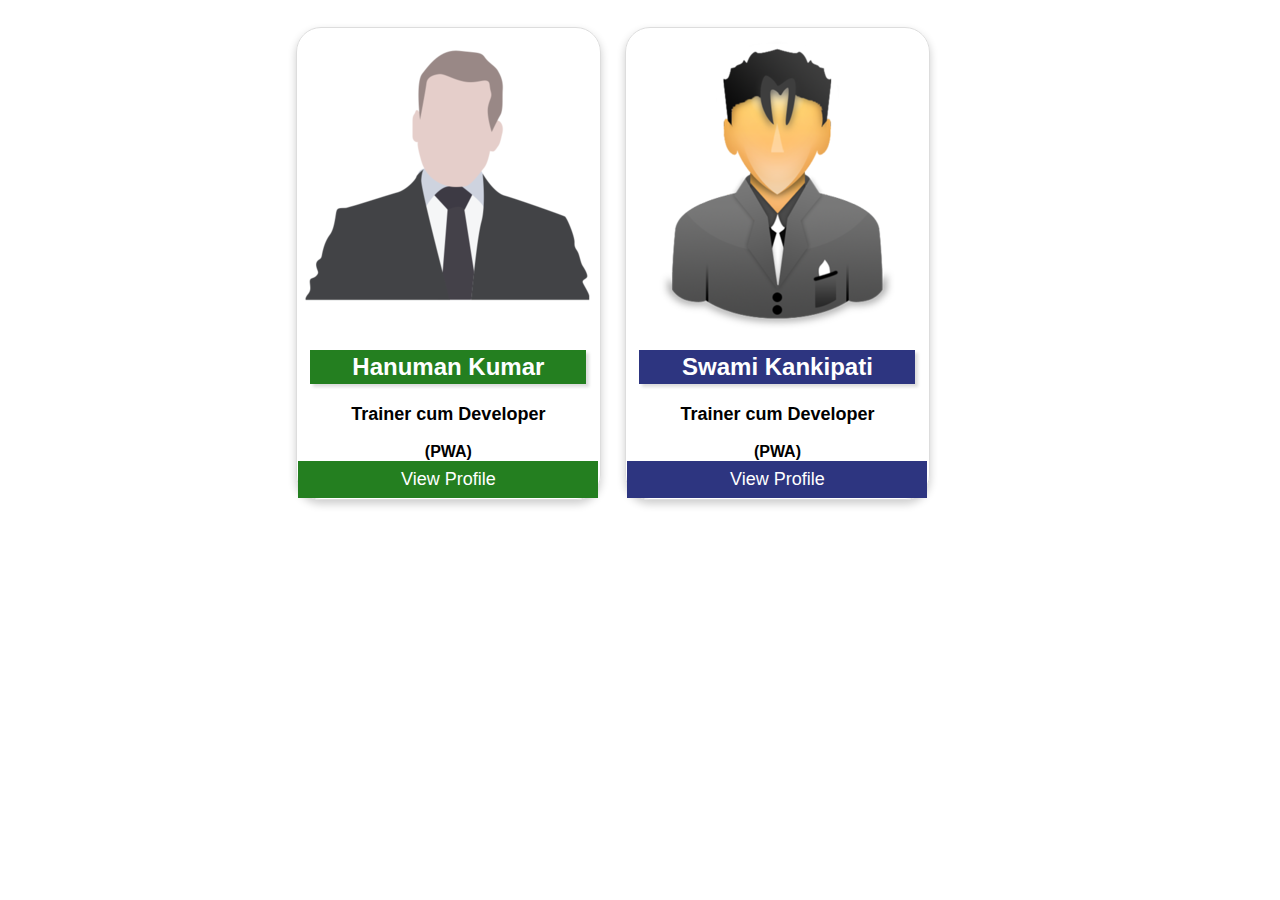
<file: index.html>
<html>
<head>
<title>ResumeBulder</title>
<link rel="icon" href="images/images.jpg">
<meta name= "viewport" content="width=device-width,initial-scale=1.0">
<link rel='stylesheet' href="css/styles.css"/>
 <link rel="stylesheet" href="https://cdnjs.cloudflare.com/ajax/libs/font-awesome/4.7.0/css/font-awesome.min.css">
</head>
<body>

    <!-- Card View -->
    	<div class="flex">
    		
    		<div class="cd" style="border:1px solid #ddd; border-radius:25px">
                <center>
                    <img src="images/hanuman.png" alt="HanumanKumar" style="width:100%;border-radius:20px 20px 0px 0px">
                    <h2 style="background:#247F20">Hanuman Kumar</h2>
                    <p class="title" style="text-align:center"><b>Trainer cum Developer</b></p>
                    <b>(PWA)</b> <br>
                   
                    <a href="hanuman/hanuman.html"><button style="background:#247F20">View Profile</button></a>
                </center>
                </div>
      
      <div class="cd" style="border:1px solid #ddd; border-radius:25px">
                <center>
                    <img src="images/swami.png" alt="Swami Kankipati" style="width:100%;border-radius:20px 20px 0px 0px">
                    <h2>Swami Kankipati</h2>
                    <p class="title" style="text-align:center"><b>Trainer cum Developer</b></p>
                    <b>(PWA)</b> <br>
                   
                    <a href="demo.html"><button>View Profile</button></a>
                </center>
                </div>
    		
    		<div></div>
    		<div></div>
    	</div>
    </div>
</body>
</html>
</file>
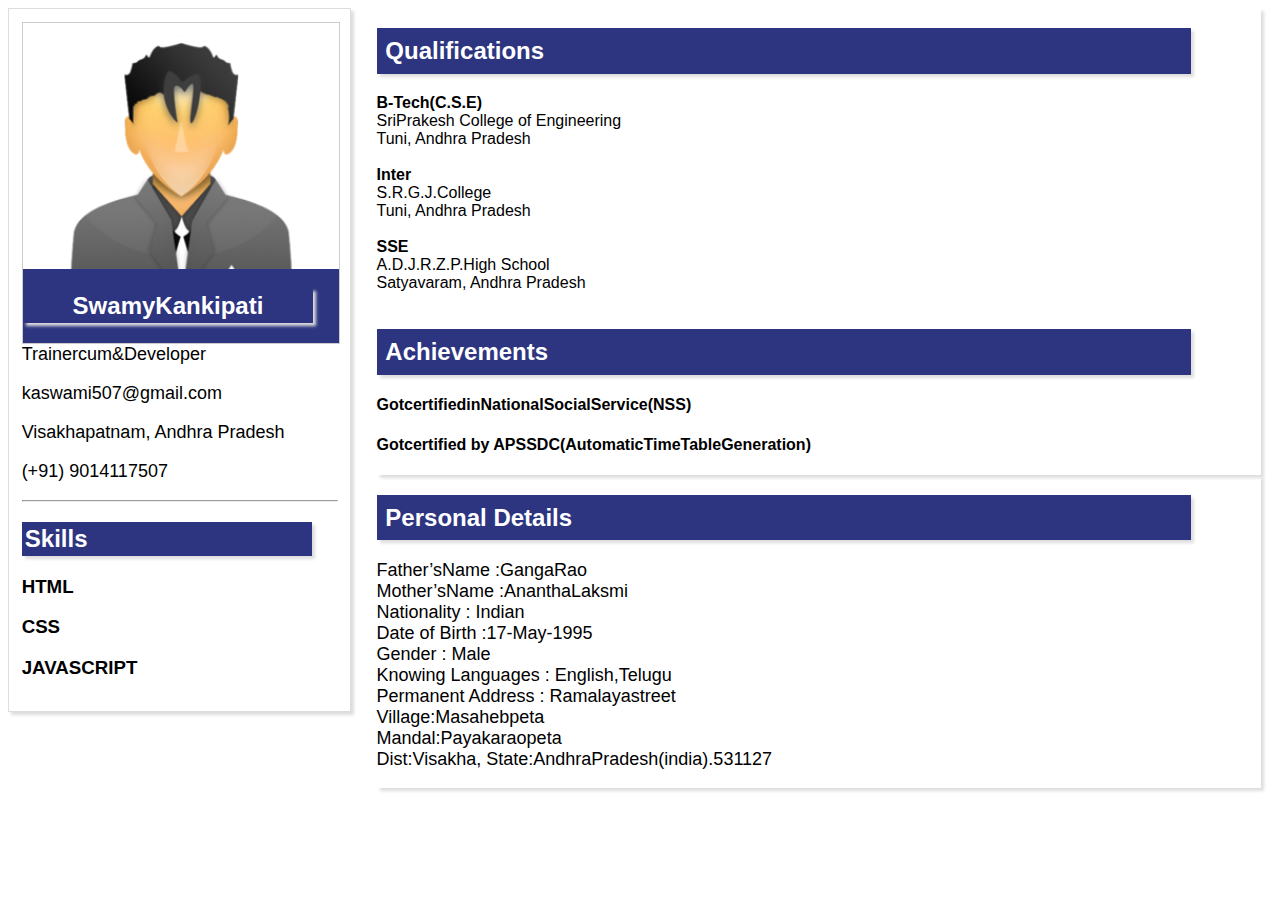
<file: demo.html>
<!DOCTYPE html>
<html>
<!-- Head -->
<head>
    <title></title>
    <link rel ="icon" href="images\12A61A0507.jpg">
    <meta name="viewport" content="width=device-width,initial-scale=1.0">
    <link rel="stylesheet" href="css/styles.css">
</head>


<body>
<div class="col-1">
    <div class="col-3" style="border:1px solid #ddd; box-shadow:3px 3px 3px #ddd; padding:1%" id="demo">
        <div class="img">
        <img src="images/swami.png">
        <div class="img-name">
        <h2>SwamyKankipati</h2>
    </div>
</div>
<script>


var swami = {
    "role" : "Trainercum&Developer",
    "email":"kaswami507@gmail.com",
    "location" : "Visakhapatnam, Andhra Pradesh",
    "mobile":"(+91) 9014117507",
};




var ed={
"degree" : ["B-Tech(C.S.E)","Inter","SSE"],
"NameofColl" : ["SriPrakesh College of Engineering", "S.R.G.J.College","A.D.J.R.Z.P.High School"],
"location" : ["Tuni, Andhra Pradesh","Tuni, Andhra Pradesh","Satyavaram, Andhra Pradesh"]
}


for (x in swami) {
    document.getElementById("demo").innerHTML += "<p>" +swami[x]+"<p>";
}
</script>
<hr>


<h2 id="pp"> Skills </h2>
<h3>HTML</h3>

<h3>CSS</h3>

<h3>JAVASCRIPT</h3>

</div>
<div>


<div class="col-4" style="box-shadow:3px 3px 3px #ddd; margin-left: 2%">
    <h2>Qualifications </h2>
    <div id="ed">
        <script>
            for(i in ed.degree){
    document.getElementById('ed').innerHTML+="<b>"+ed.degree[i]+"</b><br>";
    document.getElementById('ed').innerHTML+=ed.NameofColl[i]+"<br>";
    document.getElementById('ed').innerHTML+=ed.location[i]+"<br><br>";
            }
        </script>
        <h2>Achievements</h2>
       <h4> GotcertifiedinNationalSocialService(NSS)</h4>
       <h4>Gotcertified by APSSDC(AutomaticTimeTableGeneration)</h4>
    </div></div>

<div class="col-4" style="box-shadow:3px 3px 3px #ddd; margin-left: 2%">
 <h2>Personal Details</h2>
    <center>
 <p>Father’sName :GangaRao<br>
Mother’sName :AnanthaLaksmi<br>
Nationality : Indian<br>
Date of Birth :17-May-1995<br>
Gender : Male<br>
Knowing Languages : English,Telugu<br>
Permanent Address : Ramalayastreet<br>
Village:Masahebpeta<br>
Mandal:Payakaraopeta<br>
Dist:Visakha,
 State:AndhraPradesh(india).531127<br>
</p>
    </center>
</div>


</body>
</html>
</file>
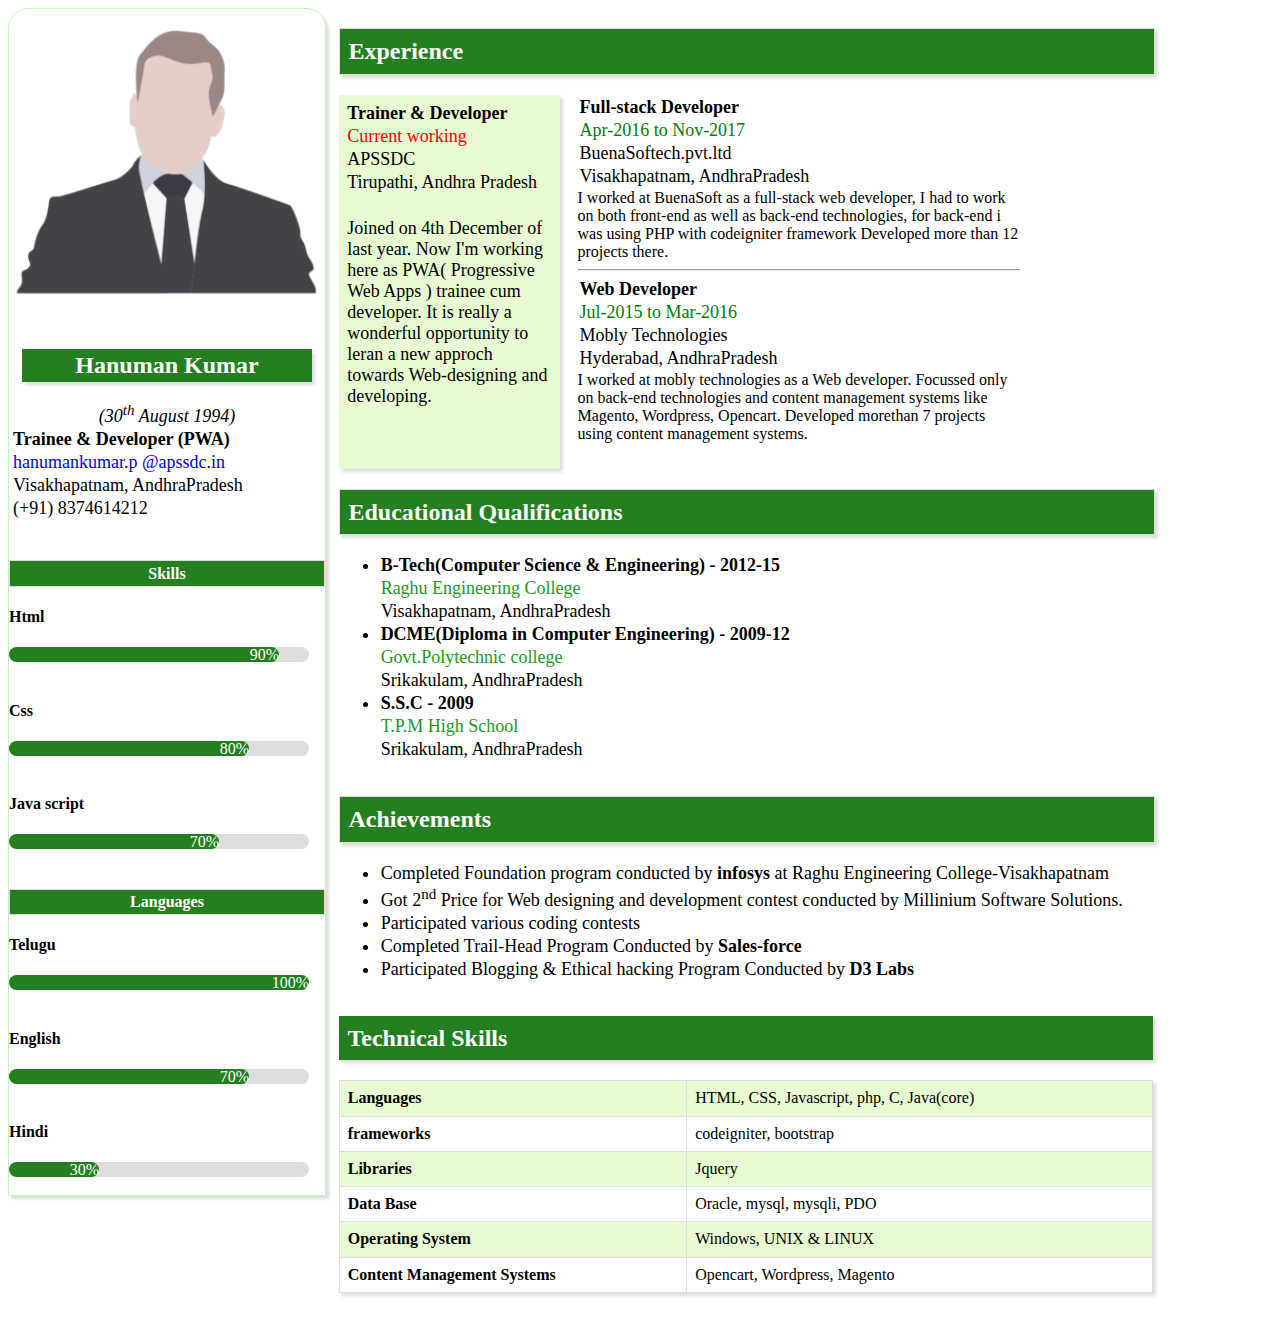
<file: hanuman/hanuman.html>
<!DOCTYPE html>
<html>
<head>
  <meta name= "viewport" content="width=device-width,initial-scale=1">
<meta http-equiv="Content-Type" content="text/html; charset=utf-8" />
<title>Hanuman's Resume</title>
	<link rel="shortcut icon" href="images/resume.png" type="image/png">
<link rel="stylesheet" type="text/css" href="css/styles.css">
<link rel="stylesheet" href="https://cdnjs.cloudflare.com/ajax/libs/font-awesome/4.7.0/css/font-awesome.min.css">
<style>
p{margin:2px;}
</style>
</head>
<body>
  <!-- Profile data -->
<div class="col-1">
<div class="col-3" style="border:1px solid #BCF9B9; box-shadow:3px 3px 3px #ddd; border-radius:20px 20px 0px 0px;">
<center><img src="images/hanuman.png" />
<h2 id="myname"></h2>


<div id="profile">
  <p style="display:block; text-align:center"> </p>
  </ul>
<br>

</center>
<h4 style="border:1px solid #ddd; padding:1%; background:#247F20; color:#fff; text-align:center"> Skills </h4>
<h4>Html</h4>
<div class="scontainer">
  <div class="skil html">90%</div>
</div> <br>
<h4>Css</h4>
<div class="scontainer">
  <div class="skil css">80%</div>
</div> <br>
<h4>Java script</h4>
<div class="scontainer">
  <div class="skil js">70%</div>
</div> <br>

<h4  style="border:1px solid #ddd; padding:1%; background:#247F20; color:#fff; text-align:center"> Languages </h4>
<h4>Telugu</h4>
<div class="scontainer">
  <div class="skil telugu">100%</div>
</div> <br>
<h4>English</h4>
<div class="scontainer">
  <div class="skil css">70%</div>
</div> <br>
<h4>Hindi</h4>
<div class="scontainer">
  <div class="skil hindi">30%</div>
</div> <br>
</div>

<!-- Container -->

<div class="col-4" style="padding-left:1%">
<h2 style="border:1px solid #ddd"> Experience </h2>
<div class="col-3" style="padding-bottom:6%; background:#E8FAD1; box-shadow:3px 3px 3px #ddd">
    <div class="exp" style="text-align:center">
       <br>
    </div>
</div>
<div class="col-6" style="margin-left:2%">
      <div id="pexe">
	  <div> </div>
	  <hr>
	  <div> </div>
	  </div>
</div>
  </div>

<div class="col-4" style="margin-left:1%">
<h2 style="border:1px solid #ddd"> Educational Qualifications </h2>

<ul id="list" style="font-family: Verdana">
</ul>

</div>

<div class="col-4" style="margin-left:1%">
<h2 style="border:1px solid #ddd"> Achievements </h2>
      <ul id="achieve" style="font-family: Verdana">
        <li> </li>
        <li> </li>
        <li> </li>
        <li> </li>
        <li> </li>
      </ul>

</div>

<div class="col-4" style="margin-left:1%">
  <h2> Technical Skills </h2>
  <div class="skills">

  </div>
</div>
<script type="text/javascript" src="main.js"></script>
</body>
</html>
</file>
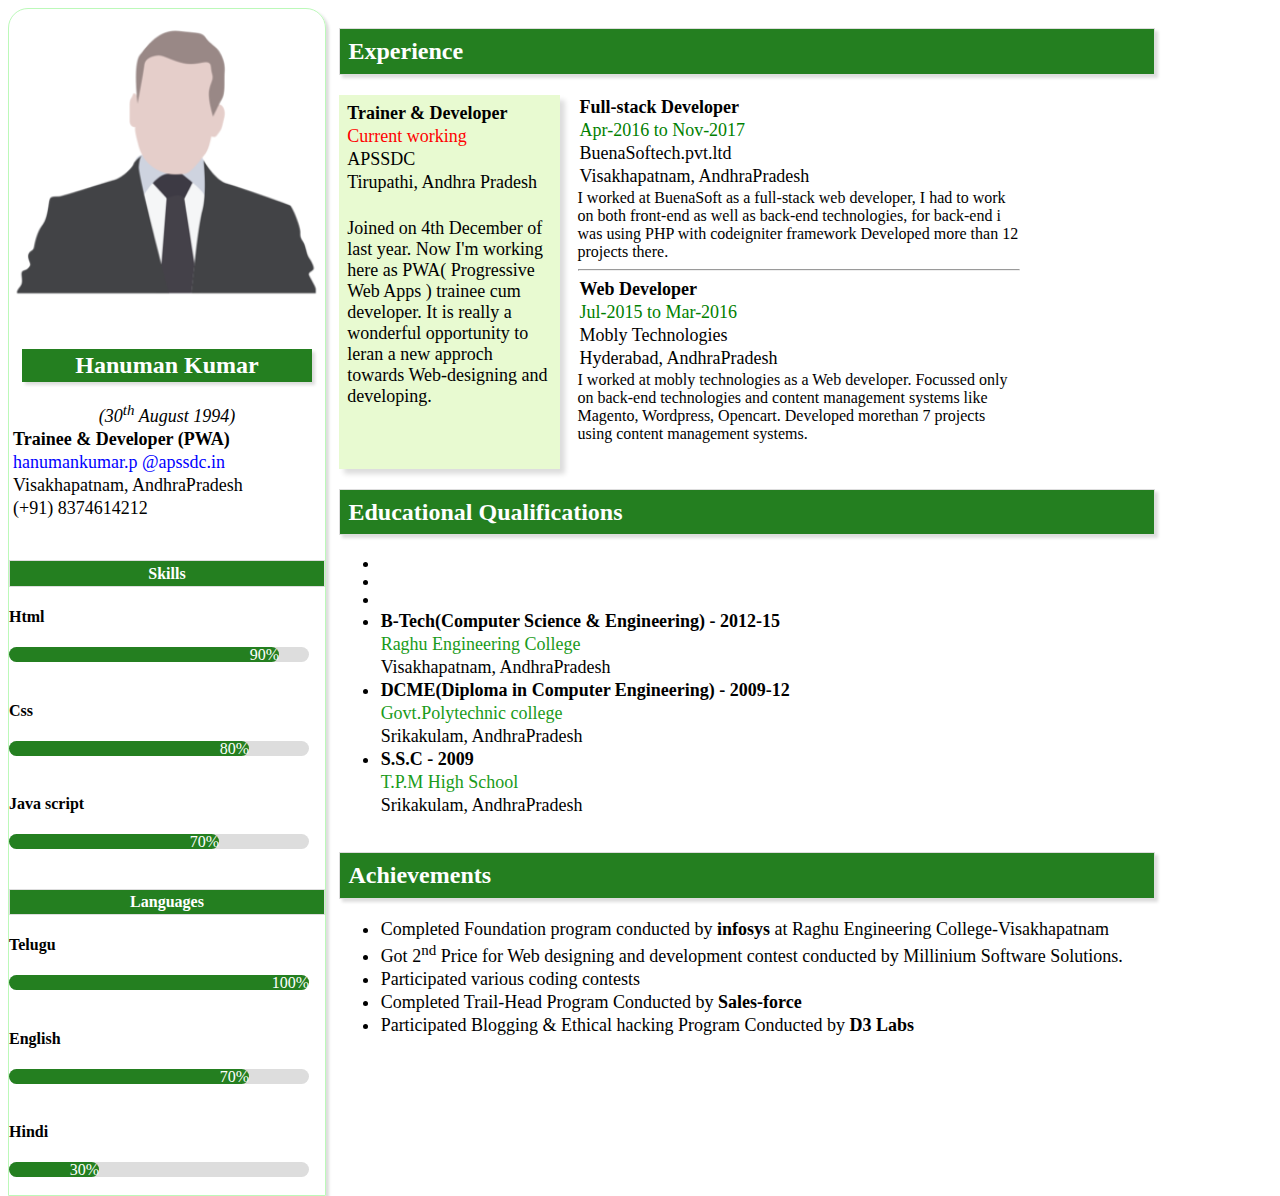
<file: hanuman/hanuman1.html>
<!DOCTYPE html>
<html>
<head>
  <meta name= "viewport" content="width=device-width,initial-scale=1">
<meta http-equiv="Content-Type" content="text/html; charset=utf-8" />
<title>Hanuman's Resume</title>
	<link rel="shortcut icon" href="images/resume.png" type="image/png">
<link rel="stylesheet" type="text/css" href="css/styles.css">
<link rel="stylesheet" href="https://cdnjs.cloudflare.com/ajax/libs/font-awesome/4.7.0/css/font-awesome.min.css">
<style>
p{margin:2px;}
</style>
</head>
<body>
  <!-- Profile data -->
<div class="col-1">
<div class="col-3" style="border:1px solid #BCF9B9; box-shadow:3px 3px 3px #ddd; border-radius:20px 20px 0px 0px;">
<center><img src="images/hanuman.png" />
<h2 id="myname"></h2>


<div id="profile">
  <p style="display:block; text-align:center"> </p>
  </ul>
<br>

</center>
<h4 style="border:1px solid #ddd; padding:1%; background:#247F20; color:#fff; text-align:center"> Skills </h4>
<h4>Html</h4>
<div class="scontainer">
  <div class="skil html">90%</div>
</div> <br>
<h4>Css</h4>
<div class="scontainer">
  <div class="skil css">80%</div>
</div> <br>
<h4>Java script</h4>
<div class="scontainer">
  <div class="skil js">70%</div>
</div> <br>

<h4  style="border:1px solid #ddd; padding:1%; background:#247F20; color:#fff; text-align:center"> Languages </h4>
<h4>Telugu</h4>
<div class="scontainer">
  <div class="skil telugu">100%</div>
</div> <br>
<h4>English</h4>
<div class="scontainer">
  <div class="skil css">70%</div>
</div> <br>
<h4>Hindi</h4>
<div class="scontainer">
  <div class="skil hindi">30%</div>
</div> <br>
</div>

<!-- Container -->

<div class="col-4" style="padding-left:1%">
<h2 style="border:1px solid #ddd"> Experience </h2>
<div class="col-3" style="padding-bottom:6%; background:#E8FAD1; box-shadow:5px 5px 5px #ddd">
    <div id="exp" class="exp" style="text-align:center">
       <br>
    </div>
</div>
<div class="col-6" style="margin-left:2%">
      <div id="pexe">
	  <div> </div>
	  <hr>
	  <div> </div>
	  </div>
</div>
  </div>

<div class="col-4" style="margin-left:1%">
<h2 style="border:1px solid #ddd"> Educational Qualifications </h2>

<ul id="list" style="font-family: Verdana">
<li></li>
<li></li>
<li></li>
</ul>

</div>

<div class="col-4" style="margin-left:1%">
<h2 style="border:1px solid #ddd"> Achievements </h2>
      <ul id="achieve" style="font-family: Verdana">
        <li> </li>
        <li> </li>
        <li> </li>
        <li> </li>
        <li> </li>
      </ul>

</div>






<script type="text/javascript" src="main.js"></script>
</body>
</html>
</file>
<file: css/styles.css>
.flex{
	display: flex;
	flex-direction: row;
	flex-wrap: wrap;
	justify-content: center;
	padding:0.2%;
	margin:1%;
}
.flex>div{
	padding: 0.1%;
    margin:1%;
}

.sol-3{width:10%;}
[class*="sol-"]{
	float:center;
}
.cd {
    box-shadow: 0 4px 8px 0 rgba(0, 0, 0, 0.2);
    max-width: 300px;
    margin: auto;
    text-align: center;
}



button {
    border: none;
    outline: 0;
    padding: 8px;
    color:#fff;
    background-color: #2D3580;
    text-align: center;
    cursor: pointer;
    width: 100%;
    font-size: 18px;
}


button:hover{
    opacity: 0.7;
}
@media only screen and (max-width: 500px) {
    body {
        /*background-color: lightblue;*/
    }
}

img {
    width: 100%;
    height: auto;
}

.col-1{width:100%;}
.col-2{width:30%;}
.col-3{width:25%;}
.col-4{width:70%;}

[class*="col-"]{
    float:left;
}

/*ul{display:block;}*/
p{font-weight: 500;
font-size:18px;
display:block;
text-align:left;
}
.img{ 
    width:100%;
    height:auto
    border-radius: 6px;
    border: 1px solid #ccc;
    float: left;
    overflow: hidden;
    position: relative;;
 }
.img-name {
  position: absolute;
  width: 100%;
  bottom: 0%;
  text-align: center;
  background-color: #2D3580;
  color:#fff;
}
.scontainer{
    width:95%;
    background:#ddd;
    padding:2%;

}
.skil{
    width:100%;
    text-align:right;
    line-height:15px;
    color:#fff;
}
.html {width: 90%; background-color: #2D3580;}
.css {width: 80%; background-color: #2D3580;}
.js {width: 70%; background-color: #2D3580;}
.hindi {width: 30%; background-color: #2D3580;}
.telugu{width:100%; background:#2D3580;}
.exp{
    font-size:18px;
    /*text-align:center;*/
    padding:3%;
}

/*@media only screen and (max-width:768px){
    [class*="col-"]{
        width:100%;
    }
}*/

@media only screen and (min-device-width : 320px) and (max-device-width : 480px) {
[class*="col-"]{
    width:100%;
    font-size:17px;
}
}

@media only screen and (min-device-width:481) and (max-device-width: 767px){
[class*="col-"]{
    font-size:18px;
}
}

@media only screen and (min-device-width : 768px) and (max-device-width : 1024px) {
[class*="col-"]{
    width:100%;
    font-size:50px;
}
p{
    font-size:50px;
}
.exp{
    font-size:50px;
}

}

h2{
    background:#2D3580;
    color:#fff;
    padding:1%;
    width:90%;
    box-shadow:3px 3px 3px #ddd;
}

body{
    font-family:Helvetica;
}

a{
    text-decoration:none;
}
</file>
<file: hanuman/css/styles.css>
.flex-parent{
	display: flex;
	flex-direction: row;
	flex-wrap: wrap;
	justify-content: center;
	padding:0.2%;
	margin:1%;
}
.flex-parent>div{
	padding: 0.1%;
    margin:1%;
}

.sol-3{width:10%;}
[class*="sol-"]{
	float:center;
}
.cd {
    box-shadow: 0 4px 8px 0 rgba(0, 0, 0, 0.2);
    max-width: 300px;
    margin: auto;
    text-align: center;
}

table{
    width:92%;
    margin-bottom:3%;
    box-shadow:3px 3px 3px #ddd;
}
table,td{
    border:1px solid #ddd;
    border-collapse: collapse;
}
td{
    padding:1%;
    text-align:left;
}

table tr:nth-child(odd) {
    background-color: #E8FAD1;
}


button {
    border: none;
    outline: 0;
    padding: 8px;
    color:#fff;
    background-color: #247F20;
    text-align: center;
    cursor: pointer;
    width: 100%;
    font-size: 18px;
}

p{
    font-family:Verdana;
}

button:hover{
    opacity: 0.7;
}
@media only screen and (max-width: 500px) {
    body {
        /*background-color: lightblue;*/
    }
}

img {
    width: 100%;
    height: auto;
}

.col-1{width:100%;}
.col-2{width:30%;}
.col-3{width:25%;}
.col-4{width:70%;}
.col-5{width:5%;}
.col-6{width:50%;}

[class*="col-"]{
    float:left;
}
p{font-weight: 500;
font-size:18px;
display:block;
text-align:left;
}
.img{ 
    width:100%;
    height:auto
    border-radius: 6px;
    border: 1px solid #ccc;
    float: left;
    overflow: hidden;
    position: relative;;
 }
.img-name {
  position: absolute;
  width: 100%;
  bottom: 0%;
  text-align: center;
  background-color: #247F20;
  color:#fff;
}
.scontainer{
    width:95%;
    background:#ddd;
    border-radius:20px;

}
.skil{
    width:100%;
    text-align:right;
    line-height:15px;
    color:#fff;

}
.html {width: 90%; background-color: #247F20; border-radius: 20px;}
.css {width: 80%; background-color: #247F20; border-radius: 20px;}
.js {width: 70%; background-color: #247F20; border-radius: 20px;}
.hindi {width: 30%; background-color: #247F20; border-radius: 20px;}
.telugu{width:100%; background:#247F20; border-radius: 20px;}
.exp{
    font-size:18px;
    /*text-align:center;*/
    padding:3%;
}

/*@media only screen and (max-width:768px){
    [class*="col-"]{
        width:98%;
	font-size:24px;

    }
}*/

@media only screen and (min-device-width : 320px) and (max-device-width : 480px) {
[class*="col-"]{
    width:100%;
    font-size:22px;
}
	p{ font-size:22px; }
	.exp{font-size:22px;}
	.scontainer{
    width:95%;
    background:#ddd;
    border-radius:20px;

}
.skil{
    width:100%;
    text-align:right;
    line-height:25px;
    color:#fff;
}

.html {width: 90%; background-color: #247F20; border-radius: 20px;}
.css {width: 80%; background-color: #247F20; border-radius: 20px;}
.js {width: 70%; background-color: #247F20; border-radius: 20px;}
.hindi {width: 30%; background-color: #247F20; border-radius: 20px;}
.telugu{width:100%; background:#247F20; border-radius: 20px;}
}
}


@media only screen and (min-device-width:481px) and (max-device-width: 767px){
[class*="col-"]{
    font-size:18px;
}
}

@media only screen and (min-device-width : 768px) and (max-device-width : 1024px) {
[class*="col-"]{
    width:100%;
    font-size:40px;
}
p{
    font-size:40px;
}
.exp{
    font-size:40px;
}
	.scontainer{
    width:95%;
    background:#ddd;
    border-radius:20px;

}
.skil{
    width:100%;
    text-align:right;
    line-height:45px;
    color:#fff;
}

.html {width: 90%; background-color: #247F20; border-radius: 20px;}
.css {width: 80%; background-color: #247F20; border-radius: 20px;}
.js {width: 70%; background-color: #247F20; border-radius: 20px;}
.hindi {width: 30%; background-color: #247F20; border-radius: 20px;}
.telugu{width:100%; background:#247F20; border-radius: 20px;}

}

h2{
    background:#247F20;
    color:#fff;
    padding:1%;
    width:90%;
    box-shadow:3px 3px 3px #ddd;
}

body{
    font-family:Verdana;
}

a{
    text-decoration:none;
    color:#247F20;
    font-weight:500; 
}
</file>
